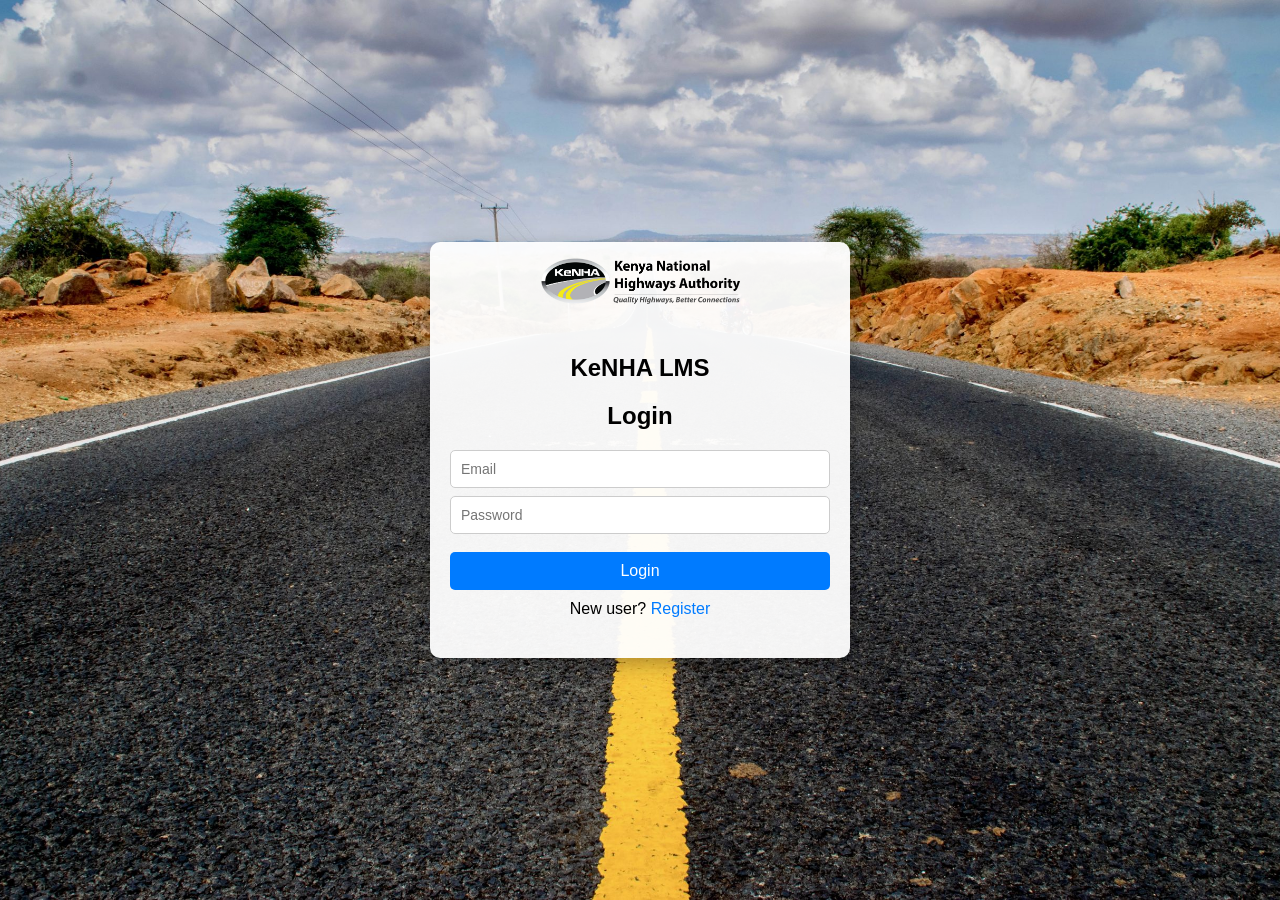
<file: index.html>
<!DOCTYPE html>
<html lang="en">
<head>
  <meta charset="UTF-8">
  <title>KeNHA LMS - Register/Login</title>
 <style>
  * {
    box-sizing: border-box;
  }

  body {
    font-family: Arial, sans-serif;
    background: url('road_bg.png') no-repeat center center fixed;
    background-size: cover;
    margin: 0;
    padding: 0;
    display: flex;
    justify-content: center;
    align-items: center;
    height: 100vh;
  }

  .container {
    background: rgba(255, 255, 255, 0.95);
    width: 100%;
    max-width: 420px;
    border-radius: 10px;
    box-shadow: 0 5px 20px rgba(0, 0, 0, 0.3);
    overflow: hidden;
    padding-bottom: 20px;
  }

  .logo {
    text-align: center;
    padding: 15px;
  }

  .logo img {
    max-width: 200px;
  }

  form {
    padding: 20px;
    display: none;
  }

  form.active {
    display: block;
  }

  form h2 {
    text-align: center;
    margin-top: 10px;
  }

  input,
  select {
    width: 100%;
    padding: 10px;
    margin: 8px 0;
    border: 1px solid #ccc;
    border-radius: 5px;
    display: block;
    font-size: 14px;
  }

  button {
    width: 100%;
    padding: 10px;
    background: #007bff;
    color: white;
    border: none;
    border-radius: 5px;
    margin-top: 10px;
    font-size: 16px;
    cursor: pointer;
  }

  .toggle-link {
    text-align: center;
    margin-top: 10px;
  }

  .toggle-link a {
    color: #007bff;
    text-decoration: none;
    cursor: pointer;
  }
</style>
</head>
<body>
<div class="container">
  <div class="logo">
    <img src="kenha_logo.png" alt="KeNHA Logo">
  </div>

  <!-- Register Form -->
<form action="register.php" method="POST" id="register-form">
  <h2>KeNHA LMS</h2>
  <h2>Register</h2>
  <label for="fullname">Full Name</label>
  <input type="text" name="fullname" placeholder="Full Name" required />

  <label for="email">Email</label>
  <input type="email" name="email" placeholder="name@kenha.co.ke" required />

  <label for="dob">Date of Birth</label>
  <input type="date" name="dob" id="dob" required />

  <label for="department">Department</label>
<select name="department" required>
  <option value="">--Select Department--</option>
  <option value="planning and design">Planning and Design</option>
  <option value="construction and maintenance">Construction and Maintenance</option>
  <option value="procurement">Procurement</option>
  <option value="finance and accounts">Finance and Accounts</option>
  <option value="human resource and administration">Human Resource and Administration</option>
  <option value="legal services">Legal Services</option>
  <option value="corporate communications">Corporate Communications</option>
  <option value="ict">ICT</option>
  <option value="environment and social safeguards">Environment and Social Safeguards</option>
  <option value="internal audit">Internal Audit</option>
  <option value="quality assurance">Quality Assurance</option>
  <option value="research and development">Research and Development</option>
  <option value="road asset management">Road Asset Management</option>
</select>

<label for="region">Region</label>
<select name="region" required>
  <option value="">--Select Region--</option>
  <option value="nairobi (hq)">Nairobi (HQ)</option>
  <option value="upper eastern">Upper Eastern</option>
  <option value="lower eastern">Lower Eastern</option>
  <option value="coast">Coast</option>
  <option value="south rift">South Rift</option>
  <option value="north rift">North Rift</option>
  <option value="central">Central</option>
  <option value="nyanza">Nyanza</option>
  <option value="north eastern">North Eastern</option>
  <option value="western">Western</option>
</select>


  <input type="password" name="password" placeholder="Password" required />
  <input type="password" name="confirm_password" placeholder="Confirm Password" required />

  <button type="submit">Register</button>

  <div class="toggle-link">
    Already registered? <a onclick="toggleForm()">Login</a>
  </div>
</form>

  <!-- Login testing Form -->
  <form action="login.php" method="POST" id="login-form" class="active">
    <h2>KeNHA LMS</h2>
    <h2>Login</h2>
    <input type="email" name="email" placeholder="Email" required />
    <input type="password" name="password" placeholder="Password" required />
    <button type="submit">Login</button>

    <div class="toggle-link">
      New user? <a onclick="toggleForm()">Register</a>
    </div>
  </form>
</div>

<script>
  function toggleForm() {
    document.getElementById("register-form").classList.toggle("active");
    document.getElementById("login-form").classList.toggle("active");
  }
   window.addEventListener('DOMContentLoaded', () => {
    const params = new URLSearchParams(window.location.search);
    if (params.get('registered') === 'success') {
      alert("Registration successful! Please log in.");
    }
  });

  function toggleForm() {
    document.getElementById("register-form").classList.toggle("active");
    document.getElementById("login-form").classList.toggle("active");
  }

  window.addEventListener('DOMContentLoaded', () => {
    const params = new URLSearchParams(window.location.search);

    if (params.get('registered') === 'success') {
      alert("Registration successful! Please log in.");
    }

    if (params.get('error') === 'dept-head-exists') {
      alert("Error: A Department Head already exists. Only one is allowed.");
      toggleForm(); // ensure the registration form is shown
    }
  });
  window.addEventListener('DOMContentLoaded', () => {
  const params = new URLSearchParams(window.location.search);

  if (params.get('registered') === 'success') {
    alert("✅ Registration successful! Please log in.");
  }

  if (params.get('error') === 'email-exists') {
    alert("⚠️ This email is already registered.");
  } else if (params.get('error') === 'password-mismatch') {
    alert("⚠️ Passwords do not match.");
  } else if (params.get('error') === 'dept-head-exists') {
    alert("⚠️ A Department Head already exists. Only one is allowed.");
    toggleForm(); // Ensure registration form is visible
  } else if (params.get('error') === 'hr-exists') {
    alert("⚠️ An HR (General) already exists. Only one is allowed.");
    toggleForm();
  } else if (params.get('error') === 'hr-dept-exists') {
    alert("⚠️ An HR already exists for this department.");
    toggleForm();
  } else if (params.get('error') === 'insert-failed') {
    alert("❌ Error saving your details. Please try again later.");
  }if (params.get('error') === 'weak-password') {
  alert("⚠️ Password must be at least 8 characters long, contain uppercase and lowercase letters, a number, and a special character.");
}
});
if (params.get('error') === 'invalid-domain') {
  alert("⚠️ Only @kenha.co.ke emails are allowed.");

}

</script>
</body>
</html>
</file>
